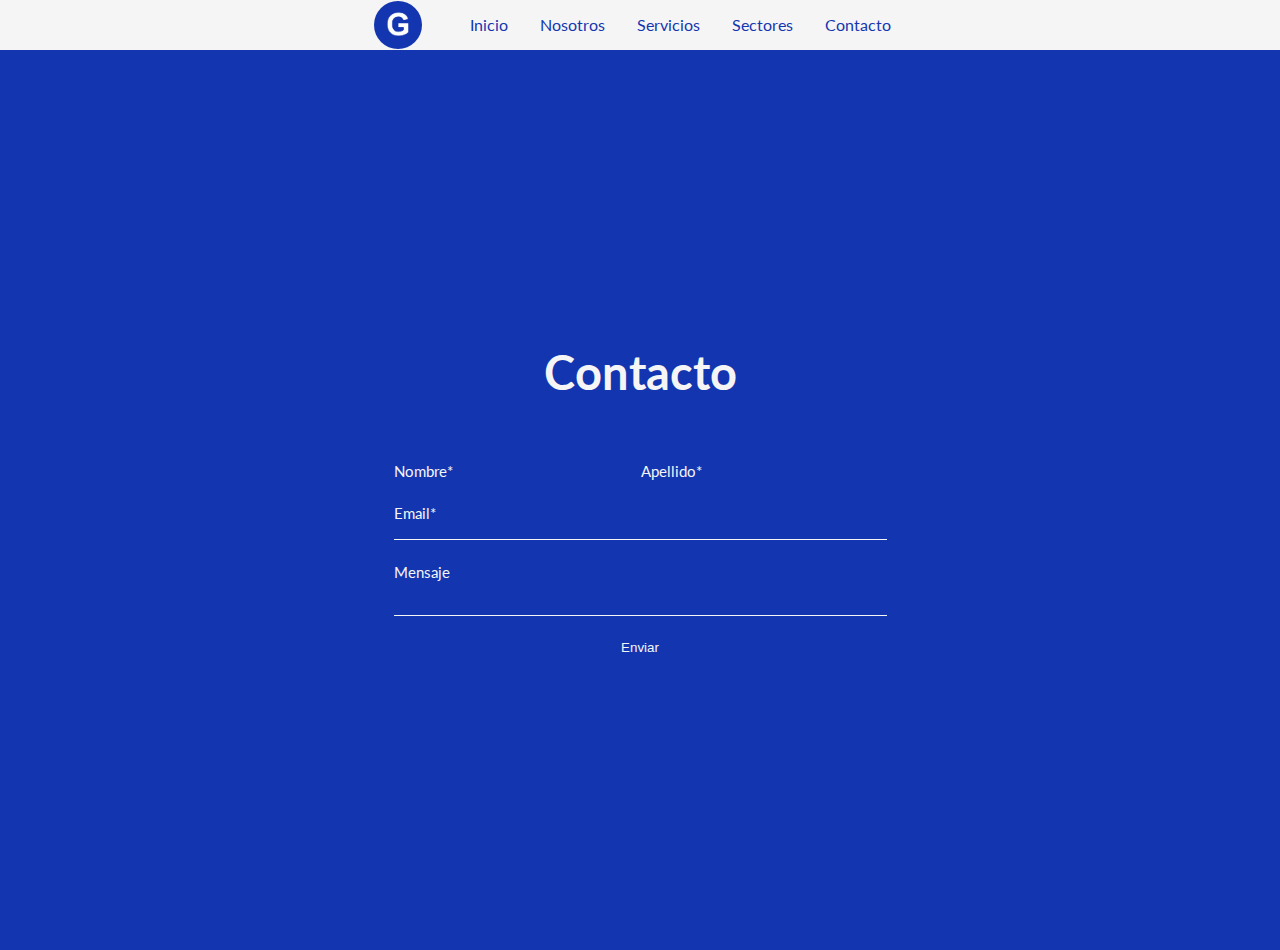
<file: contacto.html>
<!DOCTYPE html>
<html lang="en">
  <head>
    <meta charset="UTF-8" />
    <meta name="viewport" content="width=device-width, initial-scale=1.0" />
    <title>Contacto</title>

    <!-- Hoja de estilos de la pagina -->
    <link rel="stylesheet" href="css/index.css" />

    <!-- Fuente de Google Fonts -->
    <link rel="preconnect" href="https://fonts.googleapis.com" />
    <link rel="preconnect" href="https://fonts.gstatic.com" crossorigin />
    <link
      href="https://fonts.googleapis.com/css2?family=Lato:ital,wght@0,100;0,300;0,400;0,700;0,900;1,100;1,300;1,400;1,700;1,900&display=swap"
      rel="stylesheet"
    />

    <!-- Icono del navegador de la pagina -->
    <link
      rel="apple-touch-icon"
      sizes="180x180"
      href="assets/apple-touch-icon.png"
    />
    <link
      rel="icon"
      type="image/png"
      sizes="32x32"
      href="assets/favicon-32x32.png"
    />
    <link
      rel="icon"
      type="image/png"
      sizes="16x16"
      href="assets/favicon-16x16.png"
    />
    <link rel="manifest" href="assets/site.webmanifest" />

    <!-- Iconos Google -->
    <link
      rel="stylesheet"
      href="https://fonts.googleapis.com/css2?family=Material+Symbols+Outlined:opsz,wght,FILL,GRAD@20..48,100..700,0..1,-50..200&icon_names=menu"
    />
  </head>
  <body>
    <div id="navbar_container"></div>
    <div class="contenedorContacto">
      <h3 class="tituloContacto">Contacto</h3>
      <form action="about:blank" method="post" id="formularioContacto"> 
        <div class="nombreyapellidoContacto">
          <label for="nombreContacto">Nombre*</label>
          <input
            type="text"
            name="nombre"
            required
            autocomplete="name"
            maxlength="20"
            minlength="1"
            id="nombreContacto"
          />

          <label for="apellidoContacto">Apellido*</label>
          <input
            type="text"
            name="apellido"
            required
            maxlength="20"
            minlength="1"
            id="apellidoContacto"
          />
        </div>

        <div class="emailContacto">
          <label for="emailContacto">Email*</label>
          <input
            type="email"
            name="email"
            required
            autocomplete="email"
            maxlength="50"
            minlength="1"
            id="emailContacto"
          />
        </div>

        <div class="mensajeContacto">
          <label for="mensajeContacto">Mensaje</label>
          <textarea name="mensaje" id="mensajeContacto" res></textarea>
        </div>

        <div class="botonContacto">
          <button type="submit">Enviar</button>
        </div>
      </form>
    </div>
    <script src="js/index.js"></script>
  </body>
</html>
</file>
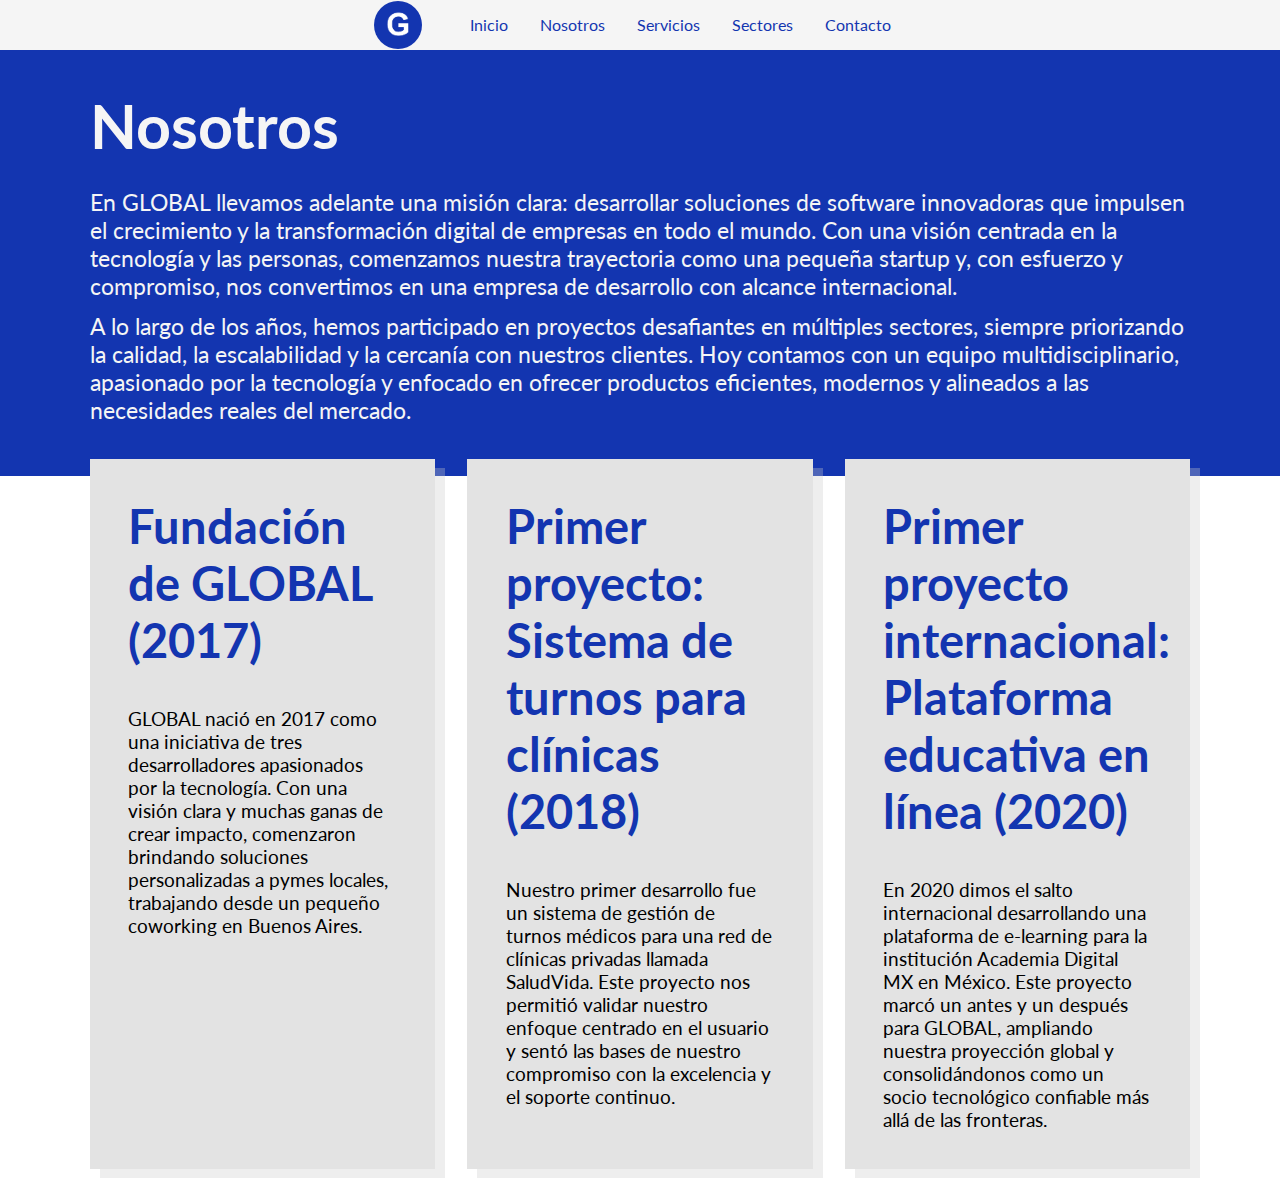
<file: nosotros.html>
<!DOCTYPE html>
<html lang="en">
  <head>
    <meta charset="UTF-8" />
    <meta name="viewport" content="width=device-width, initial-scale=1.0" />
    <title>Nosotros</title>

    <!-- Hoja de estilos de la pagina -->
    <link rel="stylesheet" href="css/index.css" />

    <!-- Fuente de Google Fonts -->
    <link rel="preconnect" href="https://fonts.googleapis.com" />
    <link rel="preconnect" href="https://fonts.gstatic.com" crossorigin />
    <link
      href="https://fonts.googleapis.com/css2?family=Lato:ital,wght@0,100;0,300;0,400;0,700;0,900;1,100;1,300;1,400;1,700;1,900&display=swap"
      rel="stylesheet"
    />

    <!-- Icono del navegador de la pagina -->
    <link
      rel="apple-touch-icon"
      sizes="180x180"
      href="assets/apple-touch-icon.png"
    />
    <link
      rel="icon"
      type="image/png"
      sizes="32x32"
      href="assets/favicon-32x32.png"
    />
    <link
      rel="icon"
      type="image/png"
      sizes="16x16"
      href="assets/favicon-16x16.png"
    />
    <link rel="manifest" href="assets/site.webmanifest" />

    <!-- Iconos Google -->
    <link
      rel="stylesheet"
      href="https://fonts.googleapis.com/css2?family=Material+Symbols+Outlined:opsz,wght,FILL,GRAD@20..48,100..700,0..1,-50..200&icon_names=menu"
    />
  </head>
  <body>
    <div id="navbar_container"></div>
    <main>
      <div class="contenedorPrincipalPagSecundarias">
        <h2>Nosotros</h2>
        <p>
          En GLOBAL llevamos adelante una misión clara: desarrollar soluciones
          de software innovadoras que impulsen el crecimiento y la
          transformación digital de empresas en todo el mundo. Con una visión
          centrada en la tecnología y las personas, comenzamos nuestra
          trayectoria como una pequeña startup y, con esfuerzo y compromiso, nos
          convertimos en una empresa de desarrollo con alcance internacional.
        </p>
        <p>
          A lo largo de los años, hemos participado en proyectos desafiantes en
          múltiples sectores, siempre priorizando la calidad, la escalabilidad y
          la cercanía con nuestros clientes. Hoy contamos con un equipo
          multidisciplinario, apasionado por la tecnología y enfocado en ofrecer
          productos eficientes, modernos y alineados a las necesidades reales
          del mercado.
        </p>
      </div>
      <div class="contenedorTarjetasWeb">
        <div class="tarjetaWeb">
          <h3>Fundación de GLOBAL (2017)</h3>
          <p class="contenidoTarjeta overflowContenidoTarjeta">
            GLOBAL nació en 2017 como una iniciativa de tres desarrolladores
            apasionados por la tecnología. Con una visión clara y muchas ganas
            de crear impacto, comenzaron brindando soluciones personalizadas a
            pymes locales, trabajando desde un pequeño coworking en Buenos
            Aires.
          </p>
        </div>
        <div class="tarjetaWeb">
          <h3>Primer proyecto: Sistema de turnos para clínicas (2018)</h3>
          <p class="contenidoTarjeta overflowContenidoTarjeta">
            Nuestro primer desarrollo fue un sistema de gestión de turnos
            médicos para una red de clínicas privadas llamada SaludVida. Este
            proyecto nos permitió validar nuestro enfoque centrado en el usuario
            y sentó las bases de nuestro compromiso con la excelencia y el
            soporte continuo.
          </p>
        </div>
        <div class="tarjetaWeb">
          <h3>
            Primer proyecto internacional: Plataforma educativa en línea (2020)
          </h3>
          <p class="contenidoTarjeta overflowContenidoTarjeta">
            En 2020 dimos el salto internacional desarrollando una plataforma de
            e-learning para la institución Academia Digital MX en México. Este
            proyecto marcó un antes y un después para GLOBAL, ampliando nuestra
            proyección global y consolidándonos como un socio tecnológico
            confiable más allá de las fronteras.
          </p>
        </div>
      </div>
    </main>
    <script src="js/index.js"></script>
  </body>
</html>
</file>
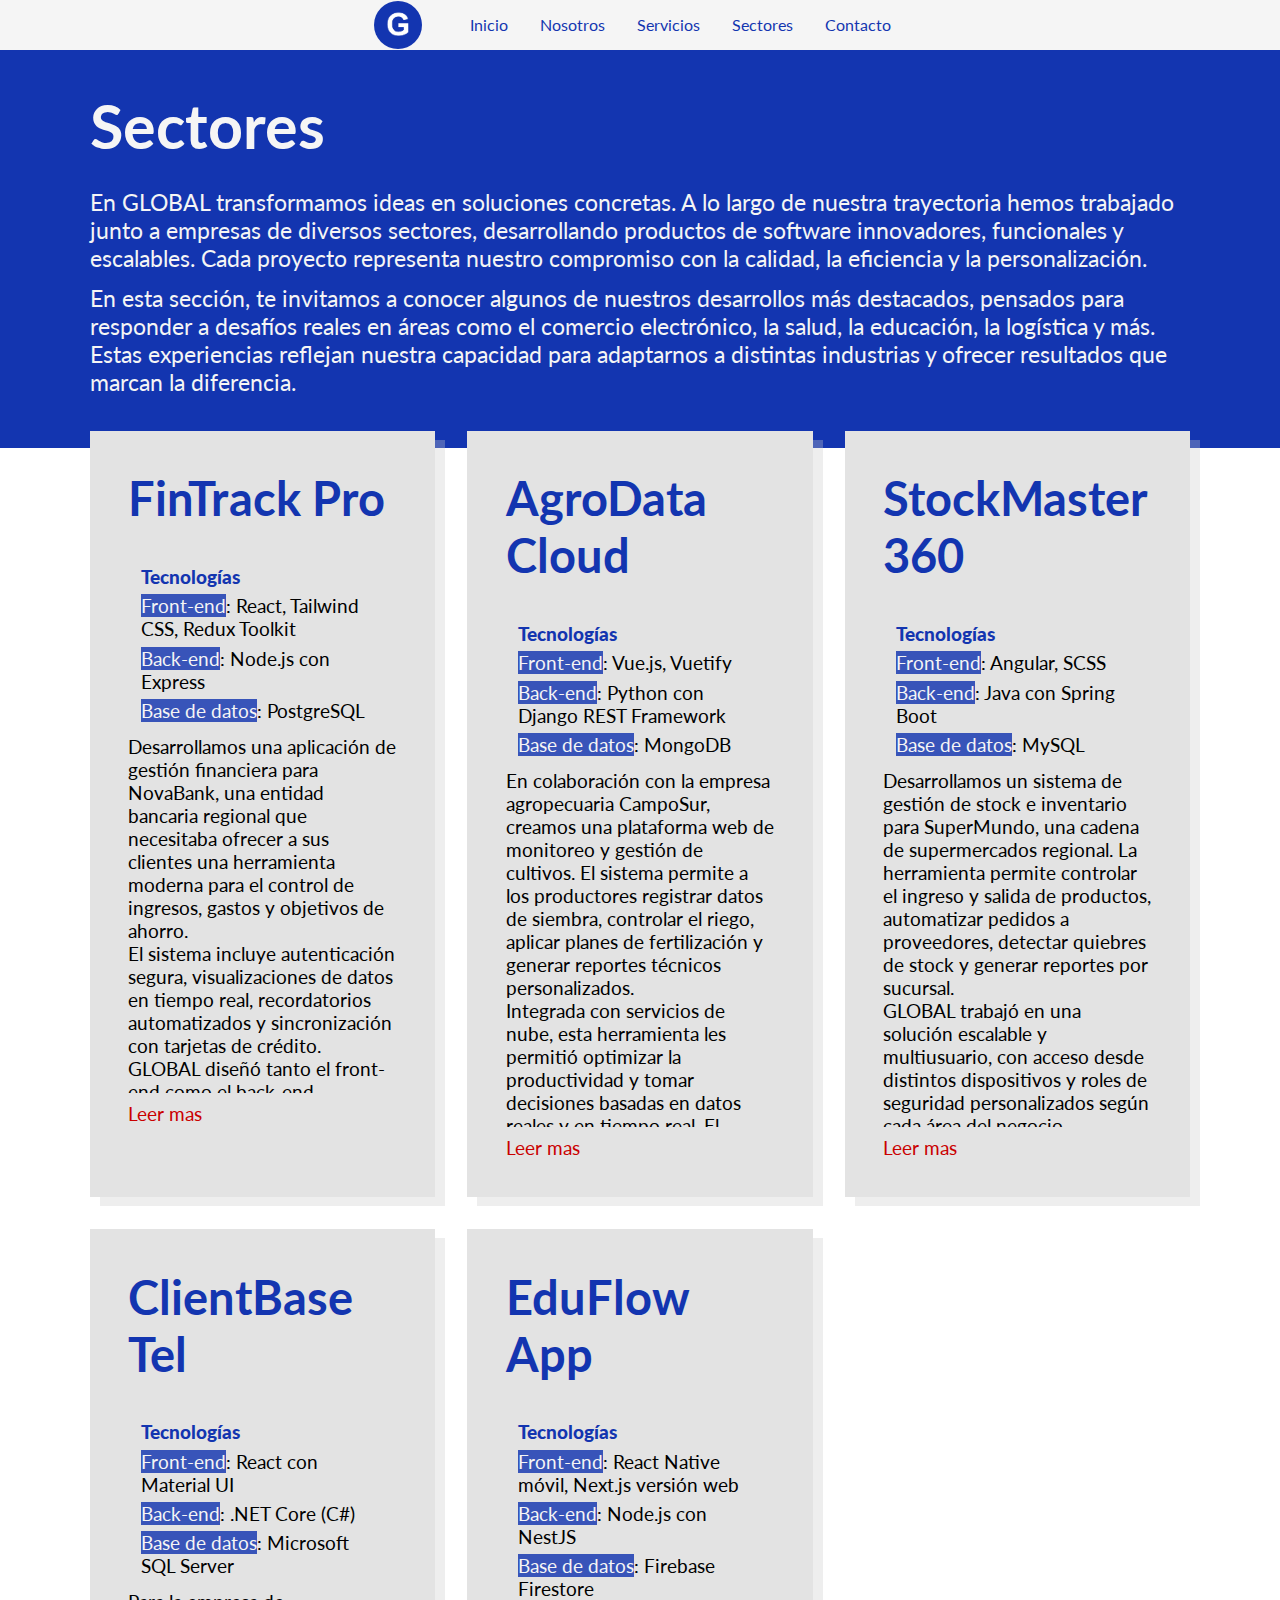
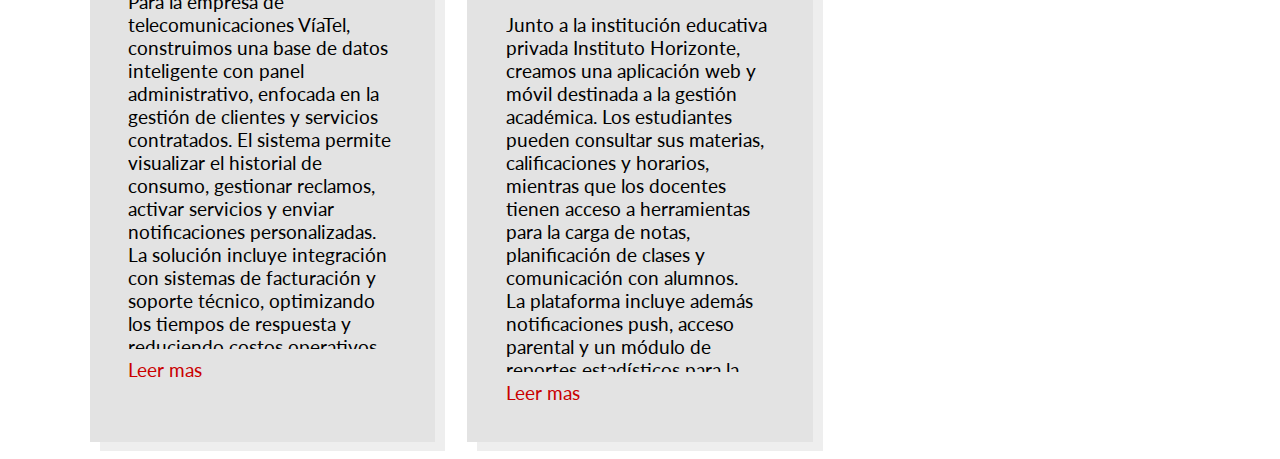
<file: sectores.html>
<!DOCTYPE html>
<html lang="en">
  <head>
    <meta charset="UTF-8" />
    <meta name="viewport" content="width=device-width, initial-scale=1.0" />
    <title>Sectores</title>

    <!-- Hoja de estilos de la pagina -->
    <link rel="stylesheet" href="css/index.css" />

    <!-- Fuente de Google Fonts -->
    <link rel="preconnect" href="https://fonts.googleapis.com" />
    <link rel="preconnect" href="https://fonts.gstatic.com" crossorigin />
    <link
      href="https://fonts.googleapis.com/css2?family=Lato:ital,wght@0,100;0,300;0,400;0,700;0,900;1,100;1,300;1,400;1,700;1,900&display=swap"
      rel="stylesheet"
    />

    <!-- Icono del navegador de la pagina -->
    <link
      rel="apple-touch-icon"
      sizes="180x180"
      href="assets/apple-touch-icon.png"
    />
    <link
      rel="icon"
      type="image/png"
      sizes="32x32"
      href="assets/favicon-32x32.png"
    />
    <link
      rel="icon"
      type="image/png"
      sizes="16x16"
      href="assets/favicon-16x16.png"
    />
    <link rel="manifest" href="assets/site.webmanifest" />

    <!-- Iconos Google -->
    <link
      rel="stylesheet"
      href="https://fonts.googleapis.com/css2?family=Material+Symbols+Outlined:opsz,wght,FILL,GRAD@20..48,100..700,0..1,-50..200&icon_names=menu"
    />
  </head>
  <body>
    <div id="navbar_container"></div>
    <main>
      <div class="contenedorPrincipalPagSecundarias">
        <h2>Sectores</h2>
        <p>
          En GLOBAL transformamos ideas en soluciones concretas. A lo largo de
          nuestra trayectoria hemos trabajado junto a empresas de diversos
          sectores, desarrollando productos de software innovadores, funcionales
          y escalables. Cada proyecto representa nuestro compromiso con la
          calidad, la eficiencia y la personalización.
        </p>
        <p>
          En esta sección, te invitamos a conocer algunos de nuestros
          desarrollos más destacados, pensados para responder a desafíos reales
          en áreas como el comercio electrónico, la salud, la educación, la
          logística y más. Estas experiencias reflejan nuestra capacidad para
          adaptarnos a distintas industrias y ofrecer resultados que marcan la
          diferencia.
        </p>
      </div>
      <div class="contenedorTarjetasWeb">
        <div class="tarjetaWeb">
          <h3>FinTrack Pro</h3>
          <div class="tecnologiasTarjetaSectores">
            <span class="tecnologiaTarjetaTitulo">Tecnologías </span>       
            <p><span class="tecnologiasTarjeta">Front-end</span>: React, Tailwind CSS, Redux Toolkit</p>
            <p><span class="tecnologiasTarjeta">Back-end</span>: Node.js con Express</p>
            <p><span class="tecnologiasTarjeta">Base de datos</span>: PostgreSQL</p>
          </div>
          <p class="contenidoTarjeta overflowContenidoTarjeta">
            Desarrollamos una aplicación de gestión financiera para NovaBank,
            una entidad bancaria regional que necesitaba ofrecer a sus clientes
            una herramienta moderna para el control de ingresos, gastos y
            objetivos de ahorro.
            <br />
            El sistema incluye autenticación segura, visualizaciones de datos en
            tiempo real, recordatorios automatizados y sincronización con
            tarjetas de crédito. GLOBAL diseñó tanto el front-end como el
            back-end, asegurando una experiencia de usuario intuitiva y una
            arquitectura robusta capaz de manejar miles de usuarios
            simultáneamente.
          </p>
          <p class="textollamativo leerMas">Leer mas</p>
        </div>
        <div class="tarjetaWeb">
          <h3>AgroData Cloud</h3>
          <div class="tecnologiasTarjetaSectores">
            <span class="tecnologiaTarjetaTitulo">Tecnologías </span>       
            <p><span class="tecnologiasTarjeta">Front-end</span>: Vue.js, Vuetify</p>
            <p><span class="tecnologiasTarjeta">Back-end</span>: Python con Django REST Framework</p>
            <p><span class="tecnologiasTarjeta">Base de datos</span>: MongoDB</p>
          </div>
          <p class="contenidoTarjeta overflowContenidoTarjeta">
            En colaboración con la empresa agropecuaria CampoSur, creamos una
            plataforma web de monitoreo y gestión de cultivos. El sistema
            permite a los productores registrar datos de siembra, controlar el
            riego, aplicar planes de fertilización y generar reportes técnicos
            personalizados.
            <br />
            Integrada con servicios de nube, esta herramienta les permitió
            optimizar la productividad y tomar decisiones basadas en datos
            reales y en tiempo real. El proyecto también incluye una app móvil
            para uso en el campo, sin necesidad de conexión constante.
          </p>
          <p class="textollamativo leerMas">Leer mas</p>
        </div>
        <div class="tarjetaWeb">
          <h3>StockMaster 360</h3>
          <div class="tecnologiasTarjetaSectores">
            <span class="tecnologiaTarjetaTitulo">Tecnologías </span>       
            <p><span class="tecnologiasTarjeta">Front-end</span>: Angular, SCSS</p>
            <p><span class="tecnologiasTarjeta">Back-end</span>: Java con Spring Boot</p>
            <p><span class="tecnologiasTarjeta">Base de datos</span>: MySQL</p>
          </div>
          <p class="contenidoTarjeta overflowContenidoTarjeta">
            Desarrollamos un sistema de gestión de stock e inventario para
            SuperMundo, una cadena de supermercados regional. La herramienta
            permite controlar el ingreso y salida de productos, automatizar
            pedidos a proveedores, detectar quiebres de stock y generar reportes
            por sucursal.
            <br />
            GLOBAL trabajó en una solución escalable y multiusuario, con acceso
            desde distintos dispositivos y roles de seguridad personalizados
            según cada área del negocio.
          </p>
          <p class="textollamativo leerMas">Leer mas</p>
        </div>
        <div class="tarjetaWeb">
          <h3>ClientBase Tel</h3>
          <div class="tecnologiasTarjetaSectores">
            <span class="tecnologiaTarjetaTitulo">Tecnologías </span>       
            <p><span class="tecnologiasTarjeta">Front-end</span>: React con Material UI</p>
            <p><span class="tecnologiasTarjeta">Back-end</span>: .NET Core (C#)</p>
            <p><span class="tecnologiasTarjeta">Base de datos</span>: Microsoft SQL Server</p>
          </div>
          <p class="contenidoTarjeta overflowContenidoTarjeta">
            Para la empresa de telecomunicaciones VíaTel, construimos una base
            de datos inteligente con panel administrativo, enfocada en la
            gestión de clientes y servicios contratados. El sistema permite
            visualizar el historial de consumo, gestionar reclamos, activar
            servicios y enviar notificaciones personalizadas.
            <br />
            La solución incluye integración con sistemas de facturación y
            soporte técnico, optimizando los tiempos de respuesta y reduciendo
            costos operativos.
          </p>
          <p class="textollamativo leerMas">Leer mas</p>
        </div>
        <div class="tarjetaWeb">
          <h3>EduFlow App</h3>
          <div class="tecnologiasTarjetaSectores">
            <span class="tecnologiaTarjetaTitulo">Tecnologías </span>       
            <p><span class="tecnologiasTarjeta">Front-end</span>: React Native móvil, Next.js versión web</p>
            <p><span class="tecnologiasTarjeta">Back-end</span>: Node.js con NestJS</p>
            <p><span class="tecnologiasTarjeta">Base de datos</span>: Firebase Firestore</p>
          </div>
          <p class="contenidoTarjeta overflowContenidoTarjeta">
            Junto a la institución educativa privada Instituto Horizonte,
            creamos una aplicación web y móvil destinada a la gestión académica.
            Los estudiantes pueden consultar sus materias, calificaciones y
            horarios, mientras que los docentes tienen acceso a herramientas
            para la carga de notas, planificación de clases y comunicación con
            alumnos.
            <br />
            La plataforma incluye además notificaciones push, acceso parental y
            un módulo de reportes estadísticos para la dirección.
          </p>
          <p class="textollamativo leerMas">Leer mas</p>
        </div>
      </div>
    </main>
    <script src="js/index.js"></script>
  </body>
</html>
</file>
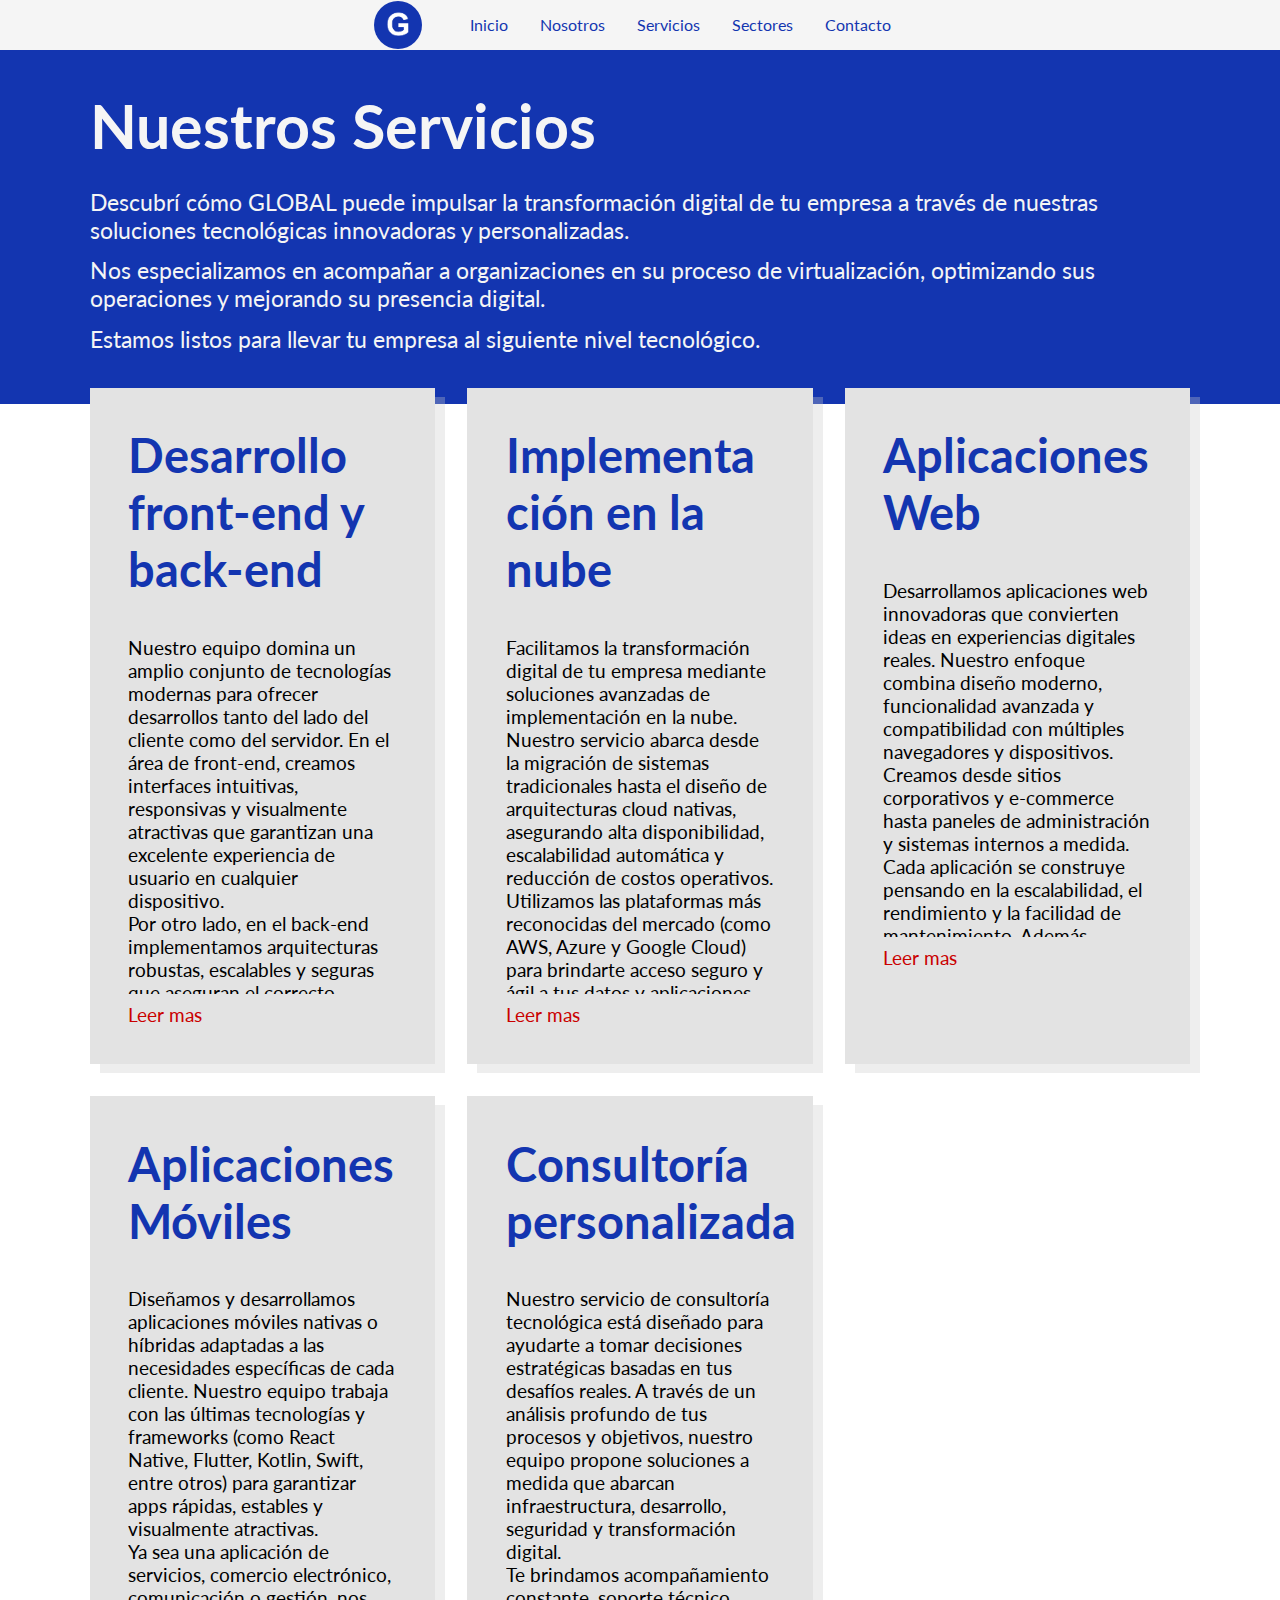
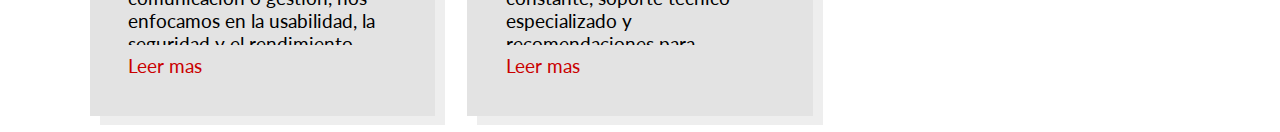
<file: servicios.html>
<!DOCTYPE html>
<html lang="en">
  <head>
    <meta charset="UTF-8" />
    <meta name="viewport" content="width=device-width, initial-scale=1.0" />
    <title>Servicios</title>

    <!-- Hoja de estilos de la pagina -->
    <link rel="stylesheet" href="css/index.css" />

    <!-- Fuente de Google Fonts -->
    <link rel="preconnect" href="https://fonts.googleapis.com" />
    <link rel="preconnect" href="https://fonts.gstatic.com" crossorigin />
    <link
      href="https://fonts.googleapis.com/css2?family=Lato:ital,wght@0,100;0,300;0,400;0,700;0,900;1,100;1,300;1,400;1,700;1,900&display=swap"
      rel="stylesheet"
    />

    <!-- Icono del navegador de la pagina -->
    <link
      rel="apple-touch-icon"
      sizes="180x180"
      href="assets/apple-touch-icon.png"
    />
    <link
      rel="icon"
      type="image/png"
      sizes="32x32"
      href="assets/favicon-32x32.png"
    />
    <link
      rel="icon"
      type="image/png"
      sizes="16x16"
      href="assets/favicon-16x16.png"
    />
    <link rel="manifest" href="assets/site.webmanifest" />

    <!-- Iconos Google -->
    <link
      rel="stylesheet"
      href="https://fonts.googleapis.com/css2?family=Material+Symbols+Outlined:opsz,wght,FILL,GRAD@20..48,100..700,0..1,-50..200&icon_names=menu"
    />
  </head>
  <body>
    <div id="navbar_container"></div>
    <main>
      <div class="contenedorPrincipalPagSecundarias">
        <h2>Nuestros Servicios</h2>
        <p>
          Descubrí cómo GLOBAL puede impulsar la transformación digital de tu
          empresa a través de nuestras soluciones tecnológicas innovadoras y
          personalizadas.
        </p>
        <p>
          Nos especializamos en acompañar a organizaciones en su proceso de
          virtualización, optimizando sus operaciones y mejorando su presencia
          digital.
        </p>
        <p>
          Estamos listos para llevar tu empresa al siguiente nivel tecnológico.
        </p>
      </div>
      <div class="contenedorTarjetasWeb">
        <div class="tarjetaWeb">
          <h3>Desarrollo front-end y back-end</h3>
          <p class="contenidoTarjeta overflowContenidoTarjeta">
            Nuestro equipo domina un amplio conjunto de tecnologías modernas
            para ofrecer desarrollos tanto del lado del cliente como del
            servidor. En el área de front-end, creamos interfaces intuitivas,
            responsivas y visualmente atractivas que garantizan una excelente
            experiencia de usuario en cualquier dispositivo.
            <br />
            Por otro lado, en el back-end implementamos arquitecturas robustas,
            escalables y seguras que aseguran el correcto funcionamiento del
            sistema, la gestión eficiente de datos y la integración con
            múltiples plataformas. Nuestro enfoque está centrado en brindar
            soluciones completas, optimizadas para el rendimiento y adaptadas a
            los objetivos de cada cliente.
          </p>
          <p class="textollamativo leerMas">Leer mas</p>
        </div>
        <div class="tarjetaWeb">
          <h3><span class="tituloExtend">Implementación</span> en la nube</h3>
          <p class="contenidoTarjeta overflowContenidoTarjeta">
            Facilitamos la transformación digital de tu empresa mediante
            soluciones avanzadas de implementación en la nube. Nuestro servicio
            abarca desde la migración de sistemas tradicionales hasta el diseño
            de arquitecturas cloud nativas, asegurando alta disponibilidad,
            escalabilidad automática y reducción de costos operativos.
            <br />
            Utilizamos las plataformas más reconocidas del mercado (como AWS,
            Azure y Google Cloud) para brindarte acceso seguro y ágil a tus
            datos y aplicaciones, sin importar dónde estés. Además, garantizamos
            políticas de seguridad, respaldo y monitoreo continuo para que tu
            infraestructura esté siempre protegida.
          </p>
          <p class="textollamativo leerMas">Leer mas</p>
        </div>
        <div class="tarjetaWeb">
          <h3>Aplicaciones Web</h3>
          <p class="contenidoTarjeta overflowContenidoTarjeta">
            Desarrollamos aplicaciones web innovadoras que convierten ideas en
            experiencias digitales reales. Nuestro enfoque combina diseño
            moderno, funcionalidad avanzada y compatibilidad con múltiples
            navegadores y dispositivos. Creamos desde sitios corporativos y
            e-commerce hasta paneles de administración y sistemas internos a
            medida.
            <br />
            Cada aplicación se construye pensando en la escalabilidad, el
            rendimiento y la facilidad de mantenimiento. Además, aplicamos
            buenas prácticas de accesibilidad, SEO técnico y seguridad, para que
            tu solución digital no solo se vea bien, sino que también tenga
            impacto real en tu negocio.
          </p>
          <p class="textollamativo leerMas">Leer mas</p>
        </div>
        <div class="tarjetaWeb">
          <h3>Aplicaciones Móviles</h3>
          <p class="contenidoTarjeta overflowContenidoTarjeta">
            Diseñamos y desarrollamos aplicaciones móviles nativas o híbridas
            adaptadas a las necesidades específicas de cada cliente. Nuestro
            equipo trabaja con las últimas tecnologías y frameworks (como React
            Native, Flutter, Kotlin, Swift, entre otros) para garantizar apps
            rápidas, estables y visualmente atractivas.
            <br />
            Ya sea una aplicación de servicios, comercio electrónico,
            comunicación o gestión, nos enfocamos en la usabilidad, la seguridad
            y el rendimiento. Además, te acompañamos en todo el proceso: desde
            la idea inicial y el prototipo, hasta el despliegue en tiendas como
            Google Play o App Store.
          </p>
          <p class="textollamativo leerMas">Leer mas</p>
        </div>
        <div class="tarjetaWeb">
          <h3>Consultoría personalizada</h3>
          <p class="contenidoTarjeta overflowContenidoTarjeta">
            Nuestro servicio de consultoría tecnológica está diseñado para
            ayudarte a tomar decisiones estratégicas basadas en tus desafíos
            reales. A través de un análisis profundo de tus procesos y
            objetivos, nuestro equipo propone soluciones a medida que abarcan
            infraestructura, desarrollo, seguridad y transformación digital.
            <br />
            Te brindamos acompañamiento constante, soporte técnico especializado
            y recomendaciones para optimizar tus recursos tecnológicos. Este
            enfoque integral nos permite actuar como aliados en tu crecimiento,
            asegurando que cada inversión en tecnología esté alineada con tus
            metas de negocio.
          </p>
          <p class="textollamativo leerMas">Leer mas</p>
        </div>
      </div>
    </main>
    <script src="js/index.js"></script>
  </body>
</html>
</file>
<file: css/index.css>
:root {
  /* Paleta de colores importantes para la pagina*/
  --colorPrimario: rgb(19, 53, 176);
  --colorPrimarioTransparente: rgba(19, 53, 176, 0.822);
  --colorSecundario: rgb(227, 227, 227);
  --colorTerciario: rgb(202, 0, 0);
  --colorHoverTransparente: rgba(204, 204, 204, 0.327);
  /* Colores de texto */
  --colorTexto: rgb(9, 9, 9);
  --colorTextoOpcional: rgb(245, 245, 245);
  --colorTextoOpcionalTransparente: rgba(245, 245, 245, 0.381);

  /* Tipografias de la pagina*/
  --fuentePrincipal: "Lato", sans-serif;

  /* Medidas de texto */
  --PesoFuenteNormal: 400;
  --PesoFuenteNegrita: 700;
  --MedidaTextoPorDefecto: 1rem;

  /* Bordes para tarjetas */
}

/* Titulos y textos con sus estilos por defecto */

h1,
h3,
h4, a {
  color: var(--colorPrimario);
}

h2{
  color: var(--colorTextoOpcional);
}

a,
li,
ul {
  text-decoration: none;
  list-style-type: none;
}

p {
  margin: 0;
}

/* Clases con texto */

.textollamativo {
  color: var(--colorTerciario);
}

/* Contenedores */

body {
  margin: 0;
  font-family: var(--fuentePrincipal);
  font-weight: var(--PesoFuenteNormal);
}

ul {
  margin: 0;
  padding: 0;
}

/* Medida Celulares */

.titulo_principal {
  font-size: 7.8vw;
  margin: 0 0 3vw 0;
}

.contenedor_pag_principal {
  margin: 0 5vw;
}

.botonMasInfo {
  background-color: var(--colorTerciario);
  color: var(--colorTextoOpcional);
}

.contenedor_resumen_empresa {
  background-color: var(--colorSecundario);
  padding: 7vw 5vw;
}

.contenedor_pag_principal {
  display: flex;
  flex-direction: column;
  align-items: flex-end;
}

.texto_contenedor_principal,
.masinfo_contenedor_principal,
.icono_mas {
  font-size: 3vw;
}

.texto_contenedor_principal {
  display: flex;
  flex-direction: row;
}

.masinfo_contenedor_principal {
  background-color: var(--colorTerciario);
  color: var(--colorTextoOpcional);
}

.masinfo_contenedor_principal,
.icono_mas {
  display: flex;
  align-items: center;
  justify-content: center;
}

.icono_mas {
  background-color: var(--colorPrimario);
  height: 3.7vw;
}

.masinfo_contenedor_principal {
  cursor: pointer;
}

.masinfo_contenedor_principal div {
  padding: 2vw 2.5vw;
}

.separador_contenedor_texto {
  width: 55vw;
  height: 0.3vw;
  margin: 1vw 3vw 0 0;
  background-color: var(--colorTexto);
}

.contenedor_de_texto {
  display: flex;
  flex-direction: column;
  gap: 1.7vw;
}

.imagen_presentacion {
  width: 100%;
}

.navbar, .navbar ul li a {
  background-color: var(--colorTextoOpcional);
  transition: all .4s linear;
}

.navbar ul li a:hover {
  color: var(--colorTerciario);
  background-color: var(--colorPrimario);
}

/* Estilo de navbar para tablet y celular */
@media screen and (min-width: 0px) and (max-width: 850px) {
  .navbar {
    gap: 1em;
    position: fixed;
    left: 0;
    width: 5.4rem;
    z-index: 2;
    display: flex;
    flex-direction: column;
    align-items: center;
    text-align: center;
    font-size: 2vw;
    height: 100%;
    max-height: 100vh;
    padding-top: 0.5rem;
    transition: opacity 2s linear, all 2s, max-height 0.9s ease;
  }

  .icono_menu {
    width: 100%;
    padding: 0.8rem 0;
  }

  /* Clase a ubicar con js para deshabilitar menu en celulares y tablets */
  .offsidebar_menu {
    max-height: 8vh;
    padding-top: 0;
    border-radius: 7px;
    background-color: var(--colorTextoOpcionalTransparente);
  }

  /* Clase que deshabilita otras opciones del menu */
  .off_menu {
    display: none;
    opacity: 0;
    visibility: hidden;
  }

  .icono_menu:hover {
    background-color: var(--colorHoverTransparente);
  }

  .navbar ul,
  .navbar ul li a {
    width: 100%;
  }

  .navbar ul li a {
    padding: 1rem 0;
  }

  .navbar ul li a {
    display: block;
  }

  .logo_navbar {
    width: 3rem;
    border-radius: 50%;
  }
}

/* Medidas tables y laptops */

@media screen and (min-width: 520px) {
  /* Titulos o texto */

  .titulo_principal {
    font-size: 4.8vw;
    margin: 0 0 2vw 0;
  }

  /* Contenedores */

  .contenedor_pag_principal {
    margin: 0;
    position: relative;
    bottom: 16vw;
    left: 7.8vw;
    width: 90vw;
  }

  .texto_contenedor_principal,
  .masinfo_contenedor_principal,
  .icono_mas {
    font-size: 2vw;
  }

  .masinfo_contenedor_principal div {
    padding: 1.7vw 1.9vw;
  }

  .separador_contenedor_texto {
    width: 7vw;
    height: 0.3vw;
    margin: 1vw 3vw 0 0;
  }

  .contenedor_de_texto {
    width: 40vw;
    gap: 1.1vw;
  }
}

@media screen and (min-width: 850px) {
  /* Titulos o texto */

  .titulo_principal {
    font-size: 4.8vw;
    margin: 0 0 2vw 0;
  }

  /* Contenedores */

  .contenedor_pag_principal {
    margin: 0;
    position: relative;
    bottom: 16vw;
    left: 6.8vw;
    width: 87vw;
  }

  .contenedor_resumen_empresa {
    padding: 6vw 4vw;
  }

  .texto_contenedor_principal,
  .masinfo_contenedor_principal,
  .icono_mas {
    font-size: 1.3vw;
  }

  .masinfo_contenedor_principal div {
    padding: 0.4vw 1.4vw;
  }

  .separador_contenedor_texto {
    width: 5vw;
    height: 0.3vw;
    margin: 0.9vw 3vw 0 0;
  }

  .contenedor_de_texto {
    width: 34vw;
    gap: 1.1vw;
  }

  .navbar {
    gap: 2em;
    position: sticky;
    top: 0;
    z-index: 1;
  }

  .navbar,
  .navbar ul {
    display: flex;
    align-items: center;
    justify-content: center;
    height: 3.1rem;
  }

  .navbar ul li a {
    padding: 1rem;
  }

  .logo_navbar {
    width: 3rem;
    border-radius: 50%;
  }

  #menu_icon {
    display: none;
  }
}

/* Pagina nuestros servicios y sectores */

h2 {
  font-size: 7.8vw;
}

h3 {
  font-size: 4.8vw;
}

h2,
h3 {
  margin: 0 0 3vw 0;
}

.contenedorPrincipalPagSecundarias {
  background-color: var(--colorPrimario);
  color: var(--colorTextoOpcional);
  padding: 9vw 7vw;
  font-size: 3vw;
}

.contenedorTarjetasWeb {
  gap: 3vw;
  display: grid;
  justify-content: center;
  margin-top: 3vw;
}

.tarjetaWeb {
  background-color: var(--colorSecundario);
  padding: 4.7vw;
  font-size: 2.6vw;
  width: 47vw;
  max-height: auto;
  box-sizing: border-box;
  box-shadow: 10px 9px 0 0 var(--colorHoverTransparente);
}

.contenidoTarjeta {
  max-height: 47vw;
}

.overflowContenidoTarjeta {
  overflow: hidden;
}

.leerMas {
  padding-top: 0.7vw;
  cursor: pointer;
  transition: all 1s linear;
}

.leerMas:hover {
  color: var(--colorPrimario);
}

.contenedorPrincipalPagSecundarias p {
  padding-bottom: 1vw;
}

.tecnologiasTarjetaSectores {
  padding: 0 1vw 1vw 1vw;
  gap: 0.5vw;
  display: flex;
  flex-direction: column;
}

.tecnologiasTarjeta {
  color: var(--colorTextoOpcional);
  background-color: var(--colorPrimarioTransparente);
}

.tecnologiaTarjetaTitulo {
  color: var(--colorPrimario);
  font-weight: 900;
}

@media screen and (min-width: 520px) {
  h2 {
    font-size: 5.8vw;
    margin: 0 0 3vw 0;
  }

  h3 {
    font-size: 4.8vw;
  }

  .contenedorPrincipalPagSecundarias {
    padding: 9vw 7vw;
    font-size: 2.6vw;
  }

  .contenedorTarjetasWeb {
    margin: 0;
    gap: 2.4vw;
    grid-template-columns: auto auto;
    position: relative;
    bottom: 4.8vw;
  }

  .tarjetaWeb {
    padding: 4vw;
    font-size: 2.2vw;
    width: 42vw;
    box-sizing: border-box;
  }

  .contenidoTarjeta {
    max-height: 37vw;
  }
}

@media screen and (min-width: 850px) {
  h2 {
    font-size: 4.8vw;
    margin: 0 0 2vw 0;
  }

  h3 {
    font-size: 3.7vw;
  }

  .contenedorPrincipalPagSecundarias {
    padding: 3vw 7vw;
    font-size: 1.8vw;
  }

  .tituloExtend {
    word-break: break-all;
  }

  .contenedorTarjetasWeb {
    margin: 0;
    gap: 2.5vw;
    grid-template-columns: auto auto auto;
    position: relative;
    bottom: 1.3vw;
  }

  .tarjetaWeb {
    padding: 3vw;
    font-size: 1.5vw;
    width: 27vw;
    box-sizing: border-box;
  }

  .contenidoTarjeta {
    max-height: 28vw;
  }
}

/* Pagina Contacto */

textarea {
  resize: none;
}

.contenedorContacto {
  background-color: var(--colorPrimario);
  color: var(--colorTextoOpcional);
  height: 100vh;
}

.contenedorContacto,
.contenedorContacto form {
  display: flex;
  flex-direction: column;
  align-items: center;
  justify-content: center;
  flex-wrap: wrap;
  gap: 2vw;
}

.contenedorContacto form {
  font-size: 2vw;
}

.tituloContacto {
  color: var(--colorTextoOpcional);
}

.emailContacto,
.mensajeContacto,
.botonContacto {
  width: 100%;
  display: flex;
  flex-direction: column;
}

input, textarea, button{
  background-color: var(--colorPrimarioTransparente);
  border: none;
  color: var(--colorTextoOpcional);
}

.emailContacto input, textarea{
  border-bottom: 0.5px solid var(--colorTextoOpcional);
}



@media screen and (min-width: 0px) and (max-width: 520px){
  .nombreyapellidoContacto, .emailContacto, .botonContacto{
    display: flex;
    flex-direction: column;
  }
}

@media screen and (min-width: 520px) {

  .contenedorContacto form {
    font-size: 1.5vw;
  }
}

@media screen and (min-width: 850px) {
  .contenedorContacto,
  .contenedorContacto form {
    gap: 1.8vw;
  }

  .contenedorContacto form {
    font-size: 1.2vw;
  }
}
</file>
